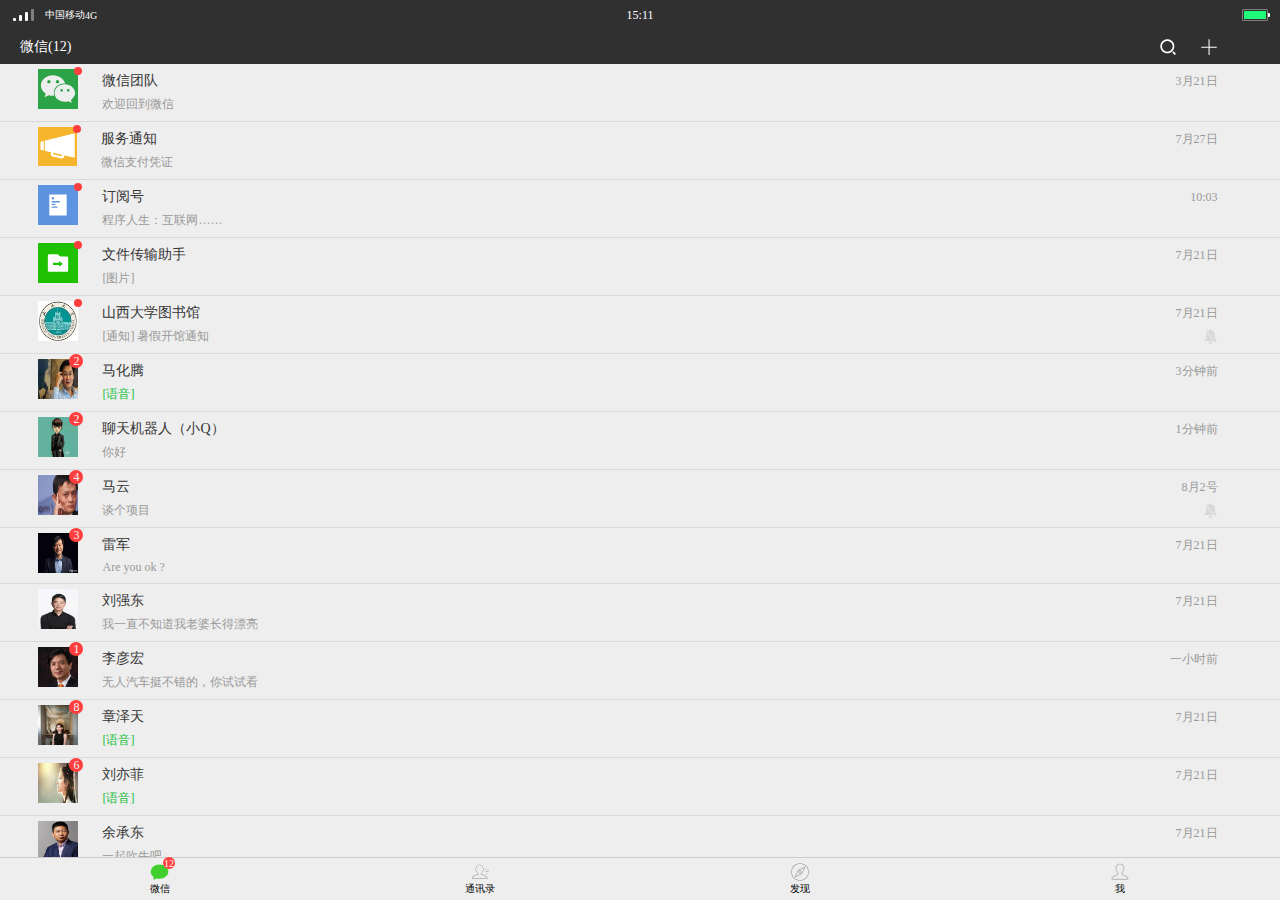
<file: index.html>
<!DOCTYPE html>
<html lang="en">
<head>
    <meta charset="UTF-8">
    <meta name="viewport" content="width=device-width, initial-scale=1.0, maximum-scale=1.0, user-scalable=0">
    <meta http-equiv="X-UA-Compatible" content="ie=edge">
    <title></title>

    <link rel="stylesheet" href="./css/common.css">
    <link rel="stylesheet" href="./css/container.css">
    <link rel="stylesheet" href="./css/signal.css">
    <link rel="stylesheet" href="./css/title.css">
    <link rel="stylesheet" href="./css/menu.css">



</head>
<body>
    <div id="container">
        <!--信号层开始-->
        <div id="signal">
            <div id="signal_left">
                <div id="signal-area">
                    <div class="signal-ok"></div>
                    <div class="signal-ok"></div>
                    <div class="signal-ok"></div>
                    <div class="signal-lose"></div>
                </div>
                <div id="operation">中国移动</div>
                <div id="xg">4G</div>
            </div>
            <div id="signal_center" class="xy-center">15:11</div>
            <div id="signal_right">
                <div id="battery">

                    <div id="battery-body">
                        <div id="battery-core" class="charging"></div>
                    </div>
                    <div id="battery-header"></div>

                </div>
            </div>
        </div>
        <!--信号层结束-->

        <!--标题开始-->
        <div id="title">
            <div id="weixin">微信(12)</div>
            <div id="function">
                <div id="search">
                    <div class="icon-search"></div>
                </div>
                <div id="more">
                    <div class="pop">
                        <div class="pop-item">
                            <img src="./img/扫一扫.svg" alt="">
                            <div>发起群聊</div>
                        </div>
                        <div class="pop-item">
                            <img src="./img/扫一扫.svg" alt="">
                            <div>添加朋友</div>
                        </div>
                        <div class="pop-item">
                            <img src="./img/扫一扫.svg" alt="">
                            <div>扫一扫</div>
                        </div>
                        <div class="pop-item">
                            <img src="./img/扫一扫.svg" alt="">
                            <div>收付款</div>
                        </div>
                        <div class="pop-item">
                            <img src="./img/扫一扫.svg" alt="">
                            <div>帮助与反馈</div>
                        </div>
                    </div>
                </div>
            </div>
        </div>
        <!--标题结束-->

        <!--动态层开始-->
        <div id="dynamic">


        </div>
        <!--动态层结束-->

        <!--底部菜单开始-->
        <div id="menu">
            <div class="menu-item" id="message" data-page="./page/message.html">
                <div class="div">
                    <img src="./img/message_weixin_01.svg" alt="">
                    <div class="dott3 xy-center">12</div>
                </div>
                <div class="menu-name">微信</div>
            </div>
            <div class="menu-item" id="connector" data-page="./page/contact.html">
                <div class="div">
                    <img src="./img/connector_01.svg" alt="">
                </div>
                <div class="menu-name">通讯录</div>
            </div>
            <div class="menu-item" id="find" data-page="./page/find.html">
                <div class="div">
                    <img src="./img/find_weixin_02.svg" alt="">
                </div>
                <div class="menu-name">发现</div>
            </div>
            <div class="menu-item" id="me" data-page="./page/me.html">
                <div class="div">
                    <img src="./img/me_weixin_02.svg" alt="">
                </div>
                <div class="menu-name">我</div>
            </div>
        </div>

        <!--底部 菜单结束-->
    </div>
    <script src="./js/jquery.js"></script>
    <script src="./js/router.js"></script>
    <script src="./js/index.js"></script>
</body>
</html>
</file>
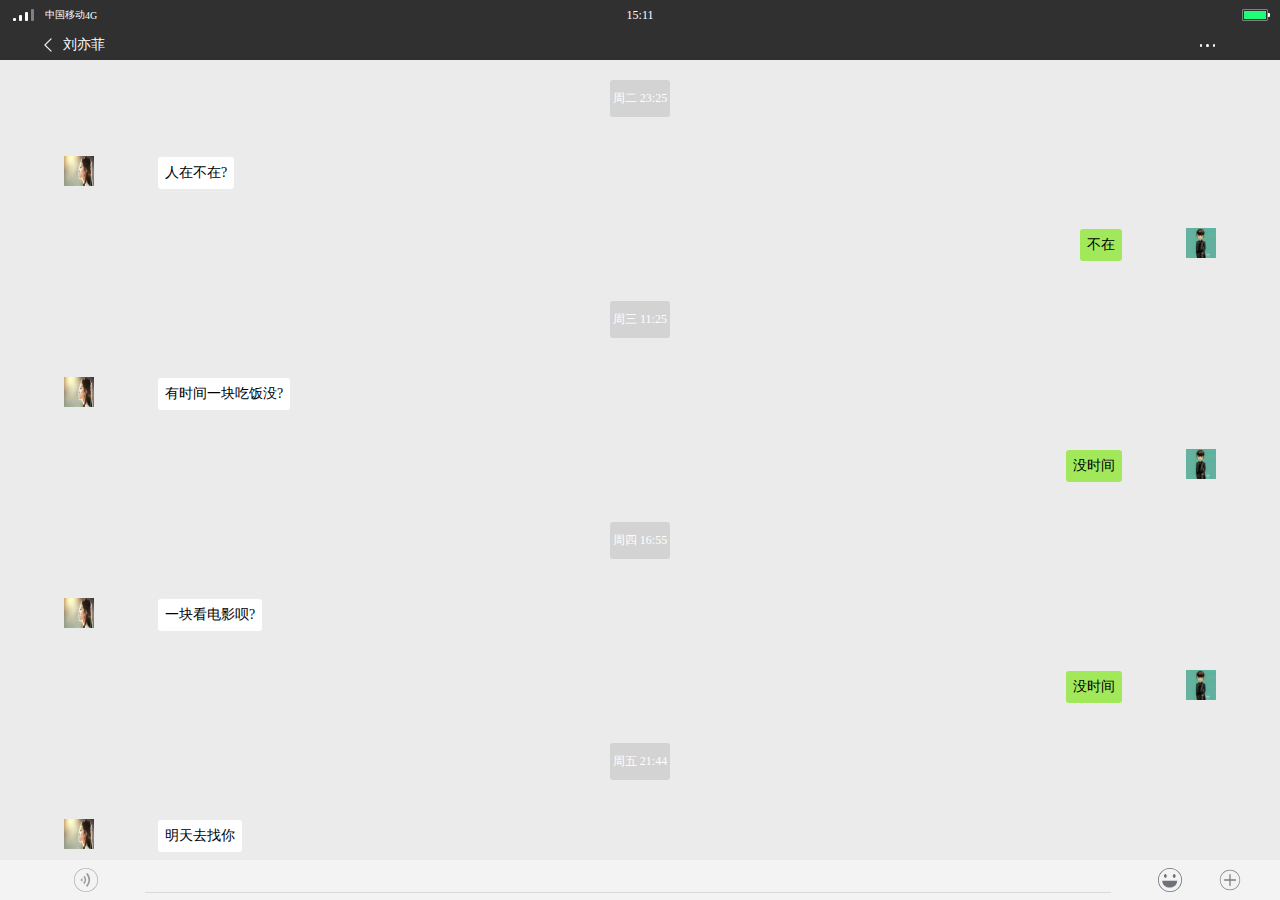
<file: page/chat.html>
<!DOCTYPE html>
<html lang="en">
<head>
    <meta charset="UTF-8">
    <title>Title</title>
    <meta name="viewport" content="width=device-width, initial-scale=1.0, maximum-scale=1.0, user-scalable=0">
    <link rel="stylesheet" href="../css/common.css">
    <link rel="stylesheet" href="../css/signal.css">
    <link rel="stylesheet" href="../css/chat.css" type="text/css">
</head>
<body>







    <div id="chat-container">
        <!--信号层开始-->
        <div id="signal">
            <div id="signal_left">
                <div id="signal-area">
                    <div class="signal-ok"></div>
                    <div class="signal-ok"></div>
                    <div class="signal-ok"></div>
                    <div class="signal-lose"></div>
                </div>
                <div id="operation">中国移动</div>
                <div id="xg">4G</div>
            </div>
            <div id="signal_center" class="xy-center">15:11</div>
            <div id="signal_right">
                <div id="battery">

                    <div id="battery-body">
                        <div id="battery-core" class="charging"></div>
                    </div>
                    <div id="battery-header"></div>

                </div>
            </div>
        </div>
        <!--信号层结束-->

        <!--头部开始-->
        <div id="chat-header">
            <div id="chat-header-left" onclick="javascript:window.history.back();">
                <img src="../img/left_narrow.svg" alt="">
                <span>刘亦菲</span>
            </div>
            <div id="chat-header-right">
                <div class="dott4"></div>
                <div class="dott4"></div>
                <div class="dott4"></div>
            </div>
        </div>
        <!--头部结束-->

        <!--聊天区 开始-->
        <div id="chat-list">
            <div class="time xy-center">周二 23:25</div>
            <div class="chat-item-left">
                <div class="chat-pic">
                    <img src="../img/person/liu2.jpg" alt="">
                </div>
                <div class="chat-content-left">
                    <div class="chat-message-left">人在不在?</div>
                </div>
            </div>
            <div class="chat-item-right">
                <div class="chat-content-right">
                    <!--<div class="triangle-right"></div>-->
                    <div class="chat-message-right">不在</div>
                </div>
                <div class="chat-pic">
                    <img src="../img/person/mylogo.jpg" alt="">
                </div>
            </div>
            <div class="time xy-center">周三 11:25</div>
            <div class="chat-item-left">
                <div class="chat-pic">
                    <img src="../img/person/liu2.jpg" alt="">
                </div>
                <div class="chat-content-left">
                    <!--<div class="triangle-left"></div>-->
                    <div class="chat-message-left">有时间一块吃饭没?</div>
                </div>
            </div>
            <div class="chat-item-right">
                <div class="chat-content-right">
                    <!--<div class="triangle-right"></div>-->
                    <div class="chat-message-right">没时间</div>
                </div>
                <div class="chat-pic">
                    <img src="../img/person/mylogo.jpg" alt="">
                </div>
            </div>
            <div class="time xy-center">周四 16:55</div>
            <div class="chat-item-left">
                <div class="chat-pic">
                    <img src="../img/person/liu2.jpg" alt="">
                </div>
                <div class="chat-content-left">
                    <!--<div class="triangle-left"></div>-->
                    <div class="chat-message-left">一块看电影呗?</div>
                </div>
            </div>
            <div class="chat-item-right">
                <div class="chat-content-right">
                    <!--<div class="triangle-right"></div>-->
                    <div class="chat-message-right">没时间</div>
                </div>
                <div class="chat-pic">
                    <img src="../img/person/mylogo.jpg" alt="">
                </div>
            </div>
            <div class="time xy-center">周五 21:44</div>
            <div class="chat-item-left">
                <div class="chat-pic">
                    <img src="../img/person/liu2.jpg" alt="">
                </div>
                <div class="chat-content-left">
                    <!--<div class="triangle-left"></div>-->
                    <div class="chat-message-left">明天去找你</div>
                </div>
            </div>
            <div class="chat-item-right">
                <div class="chat-content-right">
                    <!--<div class="triangle-right"></div>-->
                    <div class="chat-message-right">额，不要</div>
                </div>
                <div class="chat-pic">
                    <img src="../img/person/mylogo.jpg" alt="">
                </div>
            </div>

        </div>

        <!--聊天区结束-->
        <!--底部开始-->
        <div id="chat-bottom">
            <div id="input">
                <div id="audio"></div>
                <div id="text" >
                    <div id="input-text" ></div>
                </div>
                <div id="smile"></div>
            </div>
            <div id="more"></div>
        </div>
        <!--底部结束-->
    </div>
</body>
</html>
</file>
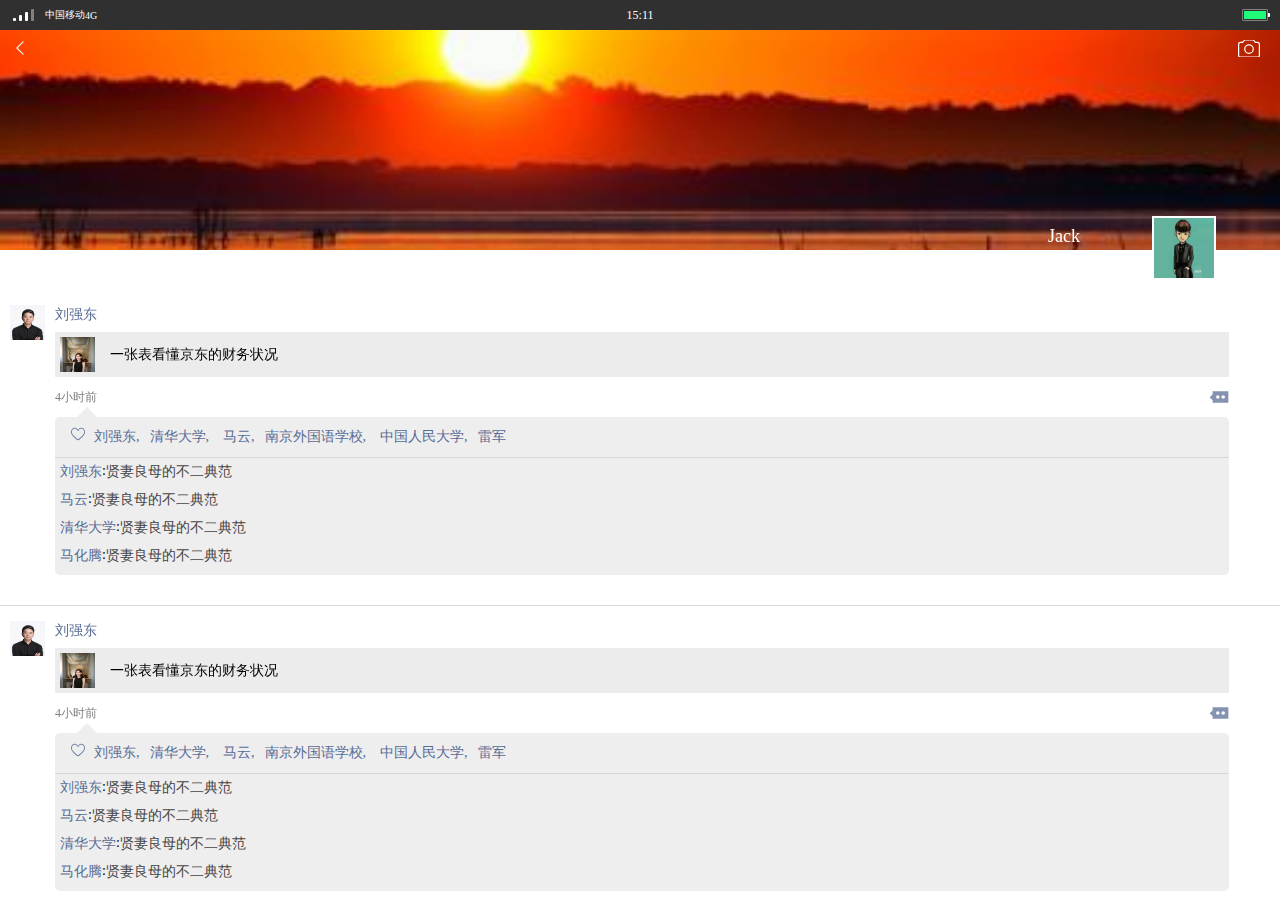
<file: page/person_circle.html>
<!DOCTYPE html>
<html lang="en">
<head>
    <meta charset="UTF-8">
    <meta name="viewport" content="width=device-width, initial-scale=1.0, maximum-scale=1.0, user-scalable=0">

    <title></title>

    <link rel="stylesheet" href="../css/common.css">
    <link rel="stylesheet" href="../css/container.css">
    <link rel="stylesheet" href="../css/signal.css">
    <link rel="stylesheet" href="../css/person_circle.css">

</head>
<body>

    <!--信号层开始-->
    <div id="signal">
        <div id="signal_left">
            <div id="signal-area">
                <div class="signal-ok"></div>
                <div class="signal-ok"></div>
                <div class="signal-ok"></div>
                <div class="signal-lose"></div>
            </div>
            <div id="operation">中国移动</div>
            <div id="xg">4G</div>
        </div>
        <div id="signal_center" class="xy-center">15:11</div>
        <div id="signal_right">
            <div id="battery">

                <div id="battery-body">
                    <div id="battery-core" class="charging"></div>
                </div>
                <div id="battery-header"></div>

            </div>
        </div>
    </div>
    <!--信号层结束-->


    <div id="person-container">
        <div id="main-container">

            <!--图片层开始        -->
            <div id="picture" class="">
                <div class="mask" id="mask">
                    <div class="left-arrow" onclick="javascript:window.history.back()"></div>
                    <div class="camera"></div>
                </div>
                <div class="absolute">
                    <div class="my-name">Jack</div>
                    <div class="my-logo"></div>
                </div>
            </div>

            <!--图片层结束-->

            <!--朋友圈内容开始-->
            <div id="context" class="">

                <div class="circle-lists ">

                    <div class="circle-item">
                        <div class="circle-item-left">
                            <img src="../img/person/liu.jpg" alt="">
                        </div>
                        <div class="circle-item-right">
                            <div class="circle-name">刘强东</div>
                            <div class="circle-content ">
                                <div class="circle-content-img">
                                    <img src="../img/person/zhang2.jpg" alt="">
                                </div>
                                <div class="circle-content-text ">一张表看懂京东的财务状况</div>
                            </div>
                            <div class="circle-other">
                                <div class="circle-others">
                                    <div class="circle-time">4小时前</div>
                                    <div class="comment"></div>
                                </div>
                                <!--评论区开始-->
                                <div class="comment-content">
                                    <div class="triangle"></div>
                                    <div class="like">
                                        <div class="margin">
                                            <div class="love"></div>
                                            <span>刘强东,</span><span>清华大学,</span>
                                            <span>马云,</span><span>南京外国语学校,</span>
                                            <span>中国人民大学,</span><span>雷军</span>
                                        </div>
                                    </div>
                                    <div class="comment-text">
                                        <div class="comment-name">刘强东</div>
                                        <span>:</span>
                                        <div class="reply-content">贤妻良母的不二典范</div>
                                    </div>
                                    <div class="comment-text">
                                        <div class="comment-name">马云</div>
                                        <span>:</span>
                                        <div class="reply-content">贤妻良母的不二典范</div>
                                    </div>
                                    <div class="comment-text">
                                        <div class="comment-name">清华大学</div>
                                        <span>:</span>
                                        <div class="reply-content">贤妻良母的不二典范</div>
                                    </div>
                                    <div class="comment-text">
                                        <div class="comment-name">马化腾</div>
                                        <span>:</span>
                                        <div class="reply-content">贤妻良母的不二典范</div>
                                    </div>
                                </div>
                                <!--评论区结束-->
                            </div>
                        </div>
                    </div>


                    <div class="circle-item">
                        <div class="circle-item-left">
                            <img src="../img/person/liu.jpg" alt="">
                        </div>
                        <div class="circle-item-right">
                            <div class="circle-name">刘强东</div>
                            <div class="circle-content ">
                                <div class="circle-content-img">
                                    <img src="../img/person/zhang2.jpg" alt="">
                                </div>
                                <div class="circle-content-text ">一张表看懂京东的财务状况</div>
                            </div>
                            <div class="circle-other">
                                <div class="circle-others">
                                    <div class="circle-time">4小时前</div>
                                    <div class="comment"></div>
                                </div>
                                <!--评论区开始-->
                                <div class="comment-content">
                                    <div class="triangle"></div>
                                    <div class="like">
                                        <div class="margin">
                                            <div class="love"></div>
                                            <span>刘强东,</span><span>清华大学,</span>
                                            <span>马云,</span><span>南京外国语学校,</span>
                                            <span>中国人民大学,</span><span>雷军</span>
                                        </div>
                                    </div>
                                    <div class="comment-text">
                                        <div class="comment-name">刘强东</div>
                                        <span>:</span>
                                        <div class="reply-content">贤妻良母的不二典范</div>
                                    </div>
                                    <div class="comment-text">
                                        <div class="comment-name">马云</div>
                                        <span>:</span>
                                        <div class="reply-content">贤妻良母的不二典范</div>
                                    </div>
                                    <div class="comment-text">
                                        <div class="comment-name">清华大学</div>
                                        <span>:</span>
                                        <div class="reply-content">贤妻良母的不二典范</div>
                                    </div>
                                    <div class="comment-text">
                                        <div class="comment-name">马化腾</div>
                                        <span>:</span>
                                        <div class="reply-content">贤妻良母的不二典范</div>
                                    </div>
                                </div>
                                <!--评论区结束-->
                            </div>
                        </div>
                    </div>

                </div>


            </div>
            <!--朋友圈内容结束-->
        </div>
    </div>
    <script src="../js/jquery.js"></script>
    <script>
        $(function () {
            $(window).scroll(function () {


            })
        })
    </script>
</body>
</html>
</file>
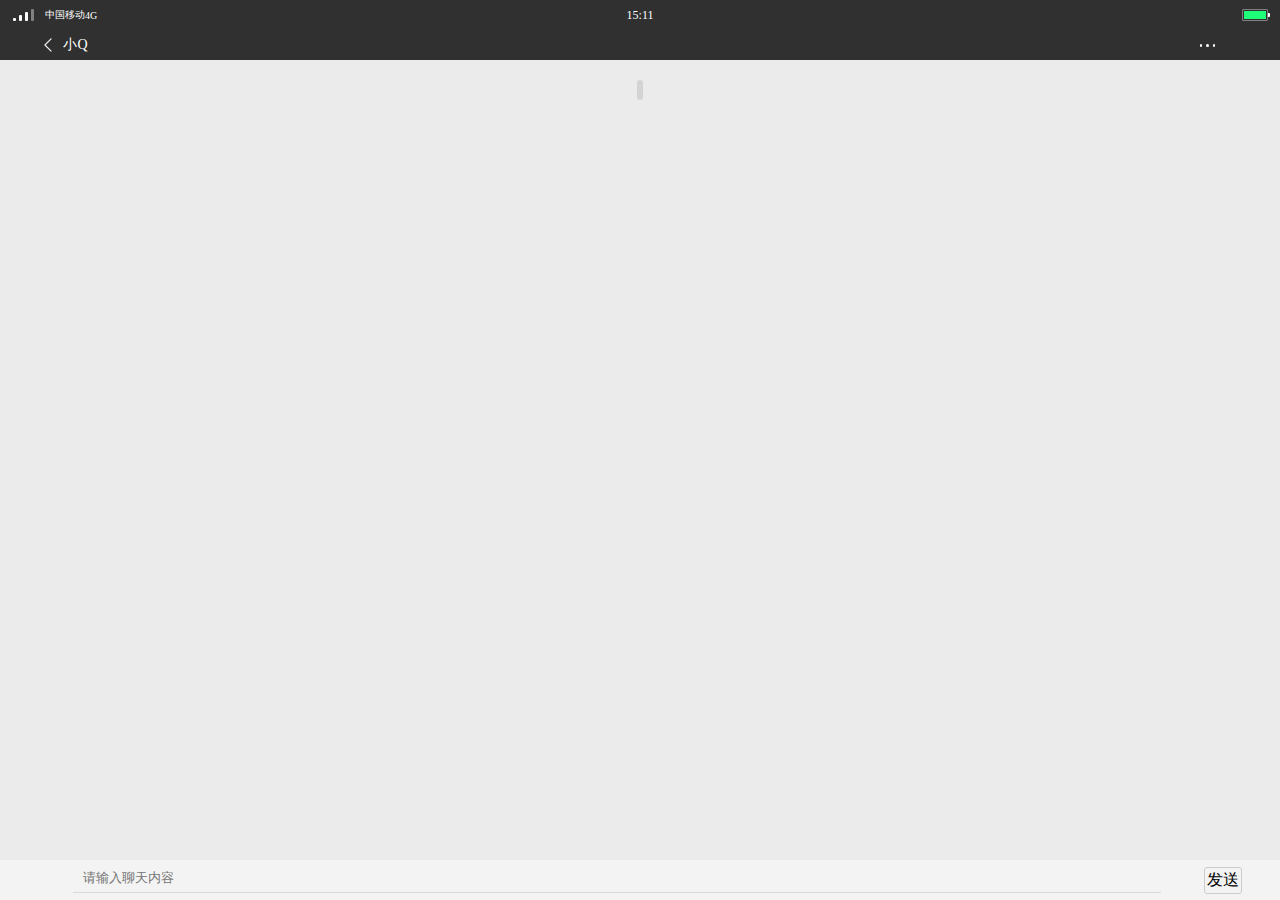
<file: page/rebort-chat.html>
<!DOCTYPE html>
<html lang="en">
<head>
    <meta charset="UTF-8">
    <title>Title</title>
    <meta name="viewport" content="width=device-width, initial-scale=1.0, maximum-scale=1.0, user-scalable=0">
    <link rel="stylesheet" href="../css/common.css">
    <link rel="stylesheet" href="../css/signal.css">
    <link rel="stylesheet" href="../css/chat.css" type="text/css">

    <style>
        #chat-bottom {
            display: flex;
            align-items: center;
        }
        #input {
            flex: 1;

            display: flex;
            justify-content: center;
            align-items: center;
        }
        #text {
            width: 100%;
        }
        #input-text {
            width: 100%;
            text-indent: 10px;
        }
        #send {
            padding: 2px;
            margin: 8px;
            border: 1px solid #cccccc;
            border-radius: 3px;
        }
    </style>
</head>
<body>







    <div id="chat-container">
        <!--信号层开始-->
        <div id="signal">
            <div id="signal_left">
                <div id="signal-area">
                    <div class="signal-ok"></div>
                    <div class="signal-ok"></div>
                    <div class="signal-ok"></div>
                    <div class="signal-lose"></div>
                </div>
                <div id="operation">中国移动</div>
                <div id="xg">4G</div>
            </div>
            <div id="signal_center" class="xy-center">15:11</div>
            <div id="signal_right">
                <div id="battery">

                    <div id="battery-body">
                        <div id="battery-core" class="charging"></div>
                    </div>
                    <div id="battery-header"></div>

                </div>
            </div>
        </div>
        <!--信号层结束-->

        <!--头部开始-->
        <div id="chat-header">
            <div id="chat-header-left" onclick="javascript:window.history.back();">
                <img src="../img/left_narrow.svg" alt="">
                <span>小Q</span>
            </div>
            <div id="chat-header-right">
                <div class="dott4"></div>
                <div class="dott4"></div>
                <div class="dott4"></div>
            </div>
        </div>
        <!--头部结束-->

        <!--聊天区 开始-->
        <div id="chat-list">
            <div class="time xy-center" id="time"></div>

        </div>
        <!--聊天区结束-->
        <script src="../js/jquery.js" type="text/javascript"></script>
        <script src="../js/tuling.js"></script>
        <!--底部开始-->
        <div id="chat-bottom">
            <div id="input">
                <div id="text" >
                    <input type="text" placeholder="请输入聊天内容" id="input-text" style="background-color: #f3f3f3;border: none;">
                </div>
            </div>
            <div id="send" onclick='send($("#input-text").val()  )'>发送</div>
        </div>
        <!--底部结束-->
    </div>
    <script type="text/javascript">
        window.onload=function(){
            setInterval(function(){
                    var date=new Date();
                    var year=date.getFullYear(); //获取当前年份
                    var mon=date.getMonth()+1; //获取当前月份
                    var da=date.getDate(); //获取当前日
                    var day=date.getDay(); //获取当前星期几
                    var h=date.getHours(); //获取小时
                    var m=date.getMinutes(); //获取分钟
                    var s=date.getSeconds(); //获取秒
                    var d=document.getElementById('time');
                    d.innerHTML= mon+'月'+da+'日 '+'星期'+day+' '+h+':'+m+':'+s;
                },1000)
        }
    </script>
</body>
</html>
</file>
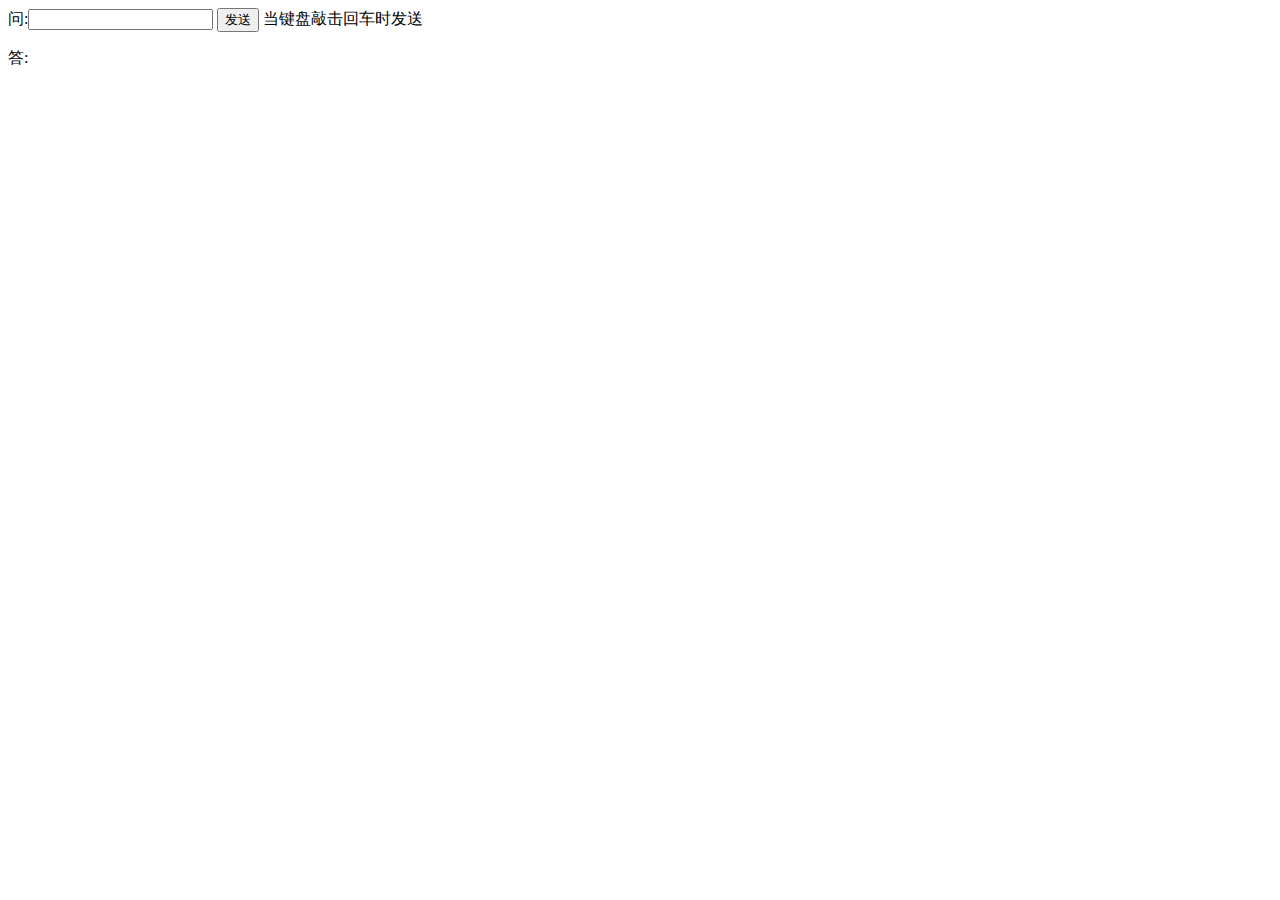
<file: page/tuling_test.html>
<!doctype html>
<html lang="en">
<head>
    <meta charset="UTF-8">
    <meta name="viewport"
          content="width=device-width, user-scalable=no, initial-scale=1.0, maximum-scale=1.0, minimum-scale=1.0">
    <meta http-equiv="X-UA-Compatible" content="ie=edge">
    <title>Document</title>
</head>
<body>

问:<input type="text" id="robot" onkeypress="showHint(this.value)"/>

<input type="button" value="发送" onclick="Send(document.getElementById('robot').value)"/> 当键盘敲击回车时发送


<p>答: <span id="txtHint"></span></p>

<script>

    var xmlHttp

    function showHint(str) {

        if (event.keyCode == 13) {

            Send(str);

        }

    }

    function Send(str) {

        if (str.length == 0) {

            document.getElementById("txtHint").innerHTML = "";

            return;

        }

        xmlHttp = GetXmlHttpObject()

        if (xmlHttp == null) {

            alert("您的浏览器不支持AJAX！");

            return;

        }

        var url = "http://www.tuling123.com/openapi/api?key=e825286159f9f57db1b597995d72ae2b";

        url = url + "&info=" + str;

        url = url + "&userid=1234";

        xmlHttp.onreadystatechange = stateChanged;

        xmlHttp.open("GET", url, true);

        xmlHttp.send(null);

        document.getElementById("robot").value = "";

    }

    function stateChanged() {

        if (xmlHttp.readyState == 4) {

            var msg = eval('(' + xmlHttp.responseText + ')');


            document.getElementById("txtHint").innerHTML = msg.text;

        }

    }

    function GetXmlHttpObject() {

        var xmlHttp = null;

        try {

            // Firefox, Opera 8.0+, Safari

            xmlHttp = new XMLHttpRequest();

        }

        catch (e) {

            // Internet Explorer

            try {

                xmlHttp = new ActiveXObject("Msxml2.XMLHTTP");

            }

            catch (e) {

                xmlHttp = new ActiveXObject("Microsoft.XMLHTTP");

            }

        }

        return xmlHttp;

    }

</script>



</body>
</html>
</file>
<file: css/common.css>
*{
    margin: 0;
    padding: 0;
    font-family: 黑体;
}

.border{
    border: 1px solid crimson;
}
.xy-center{
    display: flex;
    justify-content: center;
    align-items: center;
}

#dynamic {
    width: 100%;
    flex: 1;
    background-color: #eeeeee;

    overflow-y: scroll;

}
::-webkit-scrollbar {
    display: none;
}
.list-container {
    /*position: fixed;*/
    width: 100%;
    /*height: 100%;*/

    /*overflow-y: scroll;*/
}
.item-container {
    width: 96%;
    margin: 0 auto;
}
.item {

    padding: 5px;

    display: flex;
    align-items: center;
    border-bottom: 1px solid #d6d6d6;

    margin-right: 5%;
}
.item:nth-last-of-type(1) {
    border-bottom: none;
}

.item-pic {
    width:30px;
    height: 30px;
}
.item-pic img {
    width: 26px;
    height: 26px;

    display: flex;
    justify-content: center;
    align-items: center;
}
.item-name {
    flex: 1;
    font-size: 14px;

    margin-left: 10px;
}
.blank {
    height: 20px;
    background-color: #dddddd;
}
.blank div {
    margin-left: 4%;

    display: flex;
    align-items: center;
}
</file>
<file: css/container.css>
#container{
    position: fixed;
    width: 100%;
    height: 100%;
    /*background-color: gray;*/

    display: flex;
    flex-flow: column;
    justify-content: space-between;


}
</file>
<file: css/signal.css>
#signal{
    width: 100%;
    height: 30px;
    background-color: #303030;

    color: white;

    display: flex;
    justify-content: space-between;
    align-items: center;

    font-weight: 100;
    font-size: 12px;
}
#signal_left{
    flex: 1;

    display: flex;
    justify-content: flex-start;
    align-items: center;
    margin-left: 10px;
}
#signal-left div{
    margin-left: 4px;
}
#signal_center{
    width: 50px;
    height: 32px;
    font-size: 12px;
}
#signal_right{
    flex: 1;

    display: flex;
    justify-content: flex-end;
    align-items: center;
    margin-right: 10px;
}
#signal_right div{
    /*margin-right: 4px;*/
}
/*signal:开始*/
#signal-area{
    /*height: 14px;*/
    width: 35px;

    display: flex;
    align-items: flex-end;
}
#signal-area div{
    width: 3px;
    /*background-color: white;*/
    margin-left: 3px;
    border-radius: 1px;
}
#signal-area div:nth-child(1){
    height: 3px;
}
#signal-area div:nth-child(2){
    height: 6px;
}
#signal-area div:nth-child(3){
    height: 9px;
}
#signal-area div:nth-child(4){
    height: 12px;
}
.signal-ok{
    background-color: white;
}
.signal-lose{
    background-color: gray;
}

#operation ,#xg{
    font-size: 10px;
    display: flex;
    justify-content: center;
    align-items: center;
}
/*signal结束*/

/*电池开始*/
#battery {
    width: 28px;
    height: 14px;

    display: flex;
    flex-flow: row wrap;
    justify-content: center;
    align-items: center;

}

#battery-body {
    height: 10px;
    width: 24px;
    border: 1px solid gray;
    border-radius: 1px;
}
#battery-header {
    width: 2px;
    height: 4px;
    background-color: white;
    border-radius: 0 1px 1px 0;
}
#battery-core{
    height: 8px;
    width: 22px;
    margin: 1px;
    background-color: #1efc79;
}
/*电池结束*/
@keyframes charge {
    0%{
        width: 1px;
        background-color: crimson;
    }
    20%{
        width: 4px;
        background-color: yellow;
    }
    80%{
        width: 17px;
        background-color: #1efc79;
    }
    100%{
        width: 22px;
        background-color: #1efc79;
    }
}
.charging{
    animation: charge 180s linear infinite;
}
</file>
<file: css/title.css>
#title{
    width: 100%;
    height: 34px;
    background-color: #303030;
    color: white;

    display: flex;
    align-items: center;
    justify-content: flex-start;

    z-index: 100;
}

/*微信开始*/
#weixin {
    flex: 2;
    margin-left: 20px;
    font-size: 14px;
}


/*微信结束*/

/*功能开始*/

#function {
    flex: 1;

    display: flex;
    justify-content: flex-end;
    align-items: center;
}
#function >div {
    margin: 0 10px;
}
#function > div:nth-last-of-type(1) {
    margin-right: 15%;
}
#search {
    width: 26px;
    height: 26px;
}
.icon-search {
    width: 100%;
    height: 100%;
    background: url("../img/搜索.svg") no-repeat center;
    background-size: cover;
}
#more {
    width: 16px;
    height: 16px;

    background: url("../img/更多.svg") no-repeat center;
    background-size: cover;

    position: relative;

}
.pop {
    display: none;

    /*display: flex;*/
    /*flex-flow: column;*/

    position: absolute;
    top: 22px;
    right: -5px;
}
.pop-item {
    width: 120px;
    /*height: 40px;*/
    background: #303030;

    display: flex;
    justify-content: flex-start;
    align-items: center;

    padding: 5px;

    border-bottom: 1px solid black;
}
.pop-item:nth-last-child(1) {
    border-bottom: none;
}
.pop-item img {
    width: 20px;
    height: 20px;

    margin: 0 6px;
}
.pop-item > div {
    font-size: 12px;
}
/*功能结束*/
</file>
<file: css/menu.css>
#menu {
    width: 100%;
    background-color: #eeeeee;

    display: flex;

    flex-flow: row;
    justify-content: center;
    align-items: center;

    border-top: 1px solid #cccccc;

}
#menu > div {
    margin: 4px 0;
}
#menu > .menu-item {
    flex: 1;

    display: flex;
    flex-flow: column;
    justify-content: center;
    align-items: center;

}
#menu .div{
    width: 20px;
    height: 20px;

    position: relative;

}
#menu .div > img {
    width: 100%;
    height: 100%;
}
.menu-name {
    font-family: 黑体;
    font-size: 10px;
}
.dott3 {
    width: 12px;
    height: 12px;
    background-color: #ff3e3e;
    border-radius: 50%;
    position: absolute;
    top: -5px;
    right: -5px;
    color: whitesmoke;
    font-size: 10px;
}
</file>
<file: css/chat.css>
#chat-container {
    position: fixed;
    width: 100%;
    height: 100%;

    background-color: #ebebeb;

    display: flex;
    flex-flow: column;
    justify-content: space-between;

    overflow-y: scroll;

}
::-webkit-scrollbar {
    display: none;
}
/*头部开始*/
#chat-header {
    width: 100%;
    height: 30px;
    background-color: #303030;

    display: flex;
    justify-content: space-between;
    align-items: center;
}
#chat-header div:nth-child(1) {
    margin-left: 3%;
}
#chat-header div:nth-last-child(1) {
    margin-right: 5%;
}
#chat-header-left {
    display: flex;
    align-items: center;

    font-family: 黑体;
    font-size: 14px;
}
#chat-header-left img {
    width: 20px;
    height: 20px;
    margin: 0 5px 0 0;
}
#chat-header-left span {
    color: #ffffff;
}
#chat-header-right {
    display: flex;
    align-items: center;
}
.dott4 {
    width: 3px;
    height: 3px;
    border-radius: 50%;
    background-color: #ffffff;
    margin: 0 2px;
}
/*头部结束*/

/*聊天区开始*/
#chat-list {
    flex: 1;
    width: 100%;

    display: flex;
    flex-flow: column;
    align-items: center;

    overflow-y: scroll;
}
#chat-list > div {
    margin: 20px 0;
}
.time {

    background: #d3d3d3;
    border-radius: 3px;

    padding: 10px 3px;
    font-size: 12px;
    color: #ffffff;
}

.chat-item-left {
    width: 100%;
    display: flex;
    justify-content: flex-start;
    align-items: center;

}
.chat-item-right {
    width: 100%;
    display: flex;
    justify-content: flex-end;
    align-items: center;

}
.chat-item-left > div:nth-of-type(1) {
    margin: -14px 5%;
}
.chat-item-right > div:nth-last-of-type(1) {
    margin: -14px 5%;
}
.chat-item-left > div:nth-last-of-type(1) {
    margin-right: 5%;
}
.chat-item-right > div:nth-of-type(1) {
    margin-left: 5%;
}
.chat-pic {
    /*width: 30px;*/
    /*height: 30px;*/
}
.chat-pic img {
    width: 30px;
    height: 30px;
}
.chat-content-left {
    flex: 1;

    position: relative;

    display: flex;
    align-items: center;
}
.chat-content-right {
    flex: 1;

    position: relative;

    display: flex;
    align-items: center;
    justify-content: flex-end;
}
.triangle-left {
    width: 0;
    height: 0;
    border: 6px solid transparent;
    border-right-color: #ffffff;
    position: absolute;
    top: -6px;
    left: -12px;
}
.triangle-right {
    width: 0;
    height: 0;
    border: 6px solid transparent;
    border-left-color: #a1e85a;
    position: absolute;
    top: -6px;
    right: -12px;
}
.chat-message-left,.chat-message-right {
    max-width: 100%;
    border-radius: 3px;
    padding: 7px;

    font-size: 14px;
}
.chat-message-left {
    background-color: #ffffff;
}
.chat-message-right {
    background-color: #a1e85a;
}
/*聊天区结束*/
/*底部开始*/
#chat-bottom {
    width: 100%;
    height:40px;
    background-color: #f3f3f3;

    display: flex;
    justify-content: space-around;
    align-items: center;

}
#chat-bottom div:nth-child(1) {
    margin-left: 3%;
}
#chat-bottom div:nth-last-child(1) {
     margin-right: 3%;
 }
 #input {
    flex: 1;

    display: flex;
    justify-content: space-between;
    align-items: center;
}
#audio {
    width: 24px;
    height: 24px;
    background: url("../img/audio.svg") no-repeat center;
    background-size: cover;
}
#text {
    flex: 1;

    height: 24px;

    border-bottom: 1px solid #d9d9d9;

    margin: 0 4%;
}
#input-text {
    height: 20px;

    display: flex;
    align-self: center;
}
#smile {
    width: 24px;
    height: 24px;

    background: url("../img/smile.svg") no-repeat center;
    background-size: cover;
}
#more {
    width: 24px;
    height: 24px;

    background: url("../img/more.svg") no-repeat center;
    background-size: cover;
}



/*底部结束*/
</file>
<file: css/person_circle.css>
#signal {
    position: fixed;
    top: 0;
    left: 0;
    z-index: 999;


}

::-webkit-scrollbar {
    display: none;
}

/*信号层结束*/
#person-container {
    position: fixed;
    width: 100%;
    height: 100%;

    overflow-y: scroll;

}
#main-container {
    width: 100%;

    display: flex;
    flex-flow: column;
    justify-content: space-around;
}
/*图片开始*/
#picture {

    max-width: 100%;
    /*height: 300px;*/
    min-height: 250px;
    max-height: 350px;
    background: url("../img/sunset.jpg") no-repeat center;
    background-size: cover;

    position: relative;
}

.mask {
    width: 100%;
    height: 30px;
    /*background: #1efc79;*/
    position: fixed;
    top: 33px;

    display: flex;
    justify-content: space-between;
    align-items: center;
}
.left-arrow {
    width: 20px;
    height: 20px;
    background: url("../img/left_narrow.svg") no-repeat center;
    background-size: cover;
    margin-left: 10px;
}
.camera {
    width: 22px;
    height: 17px;
    background: url("../img/camera.svg") no-repeat center;
    background-size: cover;
    margin-right: 20px;
}

.absolute {
    width: 100%;
    position: absolute;
    bottom: -30px;
    left: 0;

    display: flex;
    justify-content: flex-end;
}
.absolute > div {
    margin-right: 5%;
}

.my-name {
    width: 40px;
    height: 30px;
    font-size: 18px;
    color: #ffffff;
    margin-top: 10px;
}
.my-logo {
    width: 60px;
    height: 60px;
    background: url("../img/person/mylogo.jpg") no-repeat center;
    background-size: cover;

    border: 2px solid #fff;
}

/*图片结束*/


/*朋友圈内容开始*/

#context {
    flex: 1;

    padding-top: 40px;

    display: flex;
    flex-flow: column;
    justify-content: space-around;
}

.circle-lists {
    width: 100%;
    margin-bottom: 50px;
}
.circle-lists >.circle-item {
    padding-right: 5%;
}
.circle-item {
    width: 96%;
    /*height: 100px;*/
    margin: 0 auto;

    display: flex;
    justify-content:flex-start ;

    border-bottom: 1px solid #d9d9d9;
}

.circle-item-left {
    width: 35px;
    height: 35px;
    background-color: #eeeeee;

    margin:  15px 10px;

}
.circle-item-left > img {
    width: 35px;
    height: 35px;
    background-color: #ff3e3e;
}
.circle-item-right {
    flex: 1;

    display: flex;
    flex-flow: column;
    justify-content: flex-start;
}
.circle-name {
    width: 100px;
    height: 30px;
    line-height: 30px;
    margin: 10px 0 2px;

    color: #576b95;
    font-size: 14px;
    font-weight: 500;

}
.circle-content {
    width: 100%;
    /*height: 70px;*/
    background-color: #ececec;

    display: flex;
}
.circle-content-img {
    width: 35px;
    height: 35px;
    margin: 5px;
}
.circle-content-img >img {
    width: 35px;
    height: 35px;
}
.circle-content-text {
    flex: 1;
    /*height: 60px;*/
    margin: 5px 10px;
    font-family: 黑体;
    font-size: 14px;
    font-weight: 300;

    display: flex;
    justify-content: flex-start;
    align-items: center;

    /*word-break: normal;*/
    /*text-overflow: clip;*/
    /*overflow: hidden;*/
}
.circle-other {
    width: 100%;

    display: flex;
    flex-flow: column;
}
.circle-others {
    width: 100%;
    height: 40px;
    display: flex;
    justify-content: space-between;
    align-items: center;
}
.circle-time {
    font-family: 黑体;
    font-weight: 100;
    color: #808080;
    font-size: 12px;
}
.comment {
    width: 20px;
    height: 20px;
    background: url("../img/comment2.svg") no-repeat center;
    background-size: cover;
}

/*评论区开始*/
.comment-content {
    flex: 1;
    width: 100%;
    /*height: 200px;*/
    background-color: #eeeeee;
    position: relative;

    display: flex;
    flex-flow: column;

    font-family: 黑体;

    margin-bottom: 30px;

    border-radius: 5px;

}
.triangle {
    width: 0px;
    height: 0px;
    border: 12px solid transparent;
    border-bottom-color: #eeeeee;

    position: absolute;
    top: -22px;
    left: 20px;
}


.like {
    width: 100%;
    border-bottom: 1px solid #d6d6d6;
}
.margin {
    width: 100%;
    margin: 8px;
}
.love {
    width: 14px;
    height: 14px;
    margin-left: 8px;
    background: url("../img/like.svg") no-repeat center;
    background-size: cover;

    display: inline-block;

}
.margin span {
    display: inline-block;
    color: #576b95;
    font-weight: 500;
    margin: 3px 5px;
    font-size: 14px;

    word-break: break-all;
}
.comment-text {
    flex: 1;

    display: flex;
    justify-content: start;

    margin: 5px;

    font-size: 14px;
}
.comment-text:nth-child(1) {
    margin-top: 10px;
}
.comment-text:nth-last-child(1) {
    margin-bottom: 10px;
}
.comment-name {
    display: inline-block;
    color: #576b95;
    font-weight: 500;
}
.reply-content {
    flex: 1;
    color: #454545;
}
/*评论区结束*/


/*朋友圈内容结束*/
</file>
